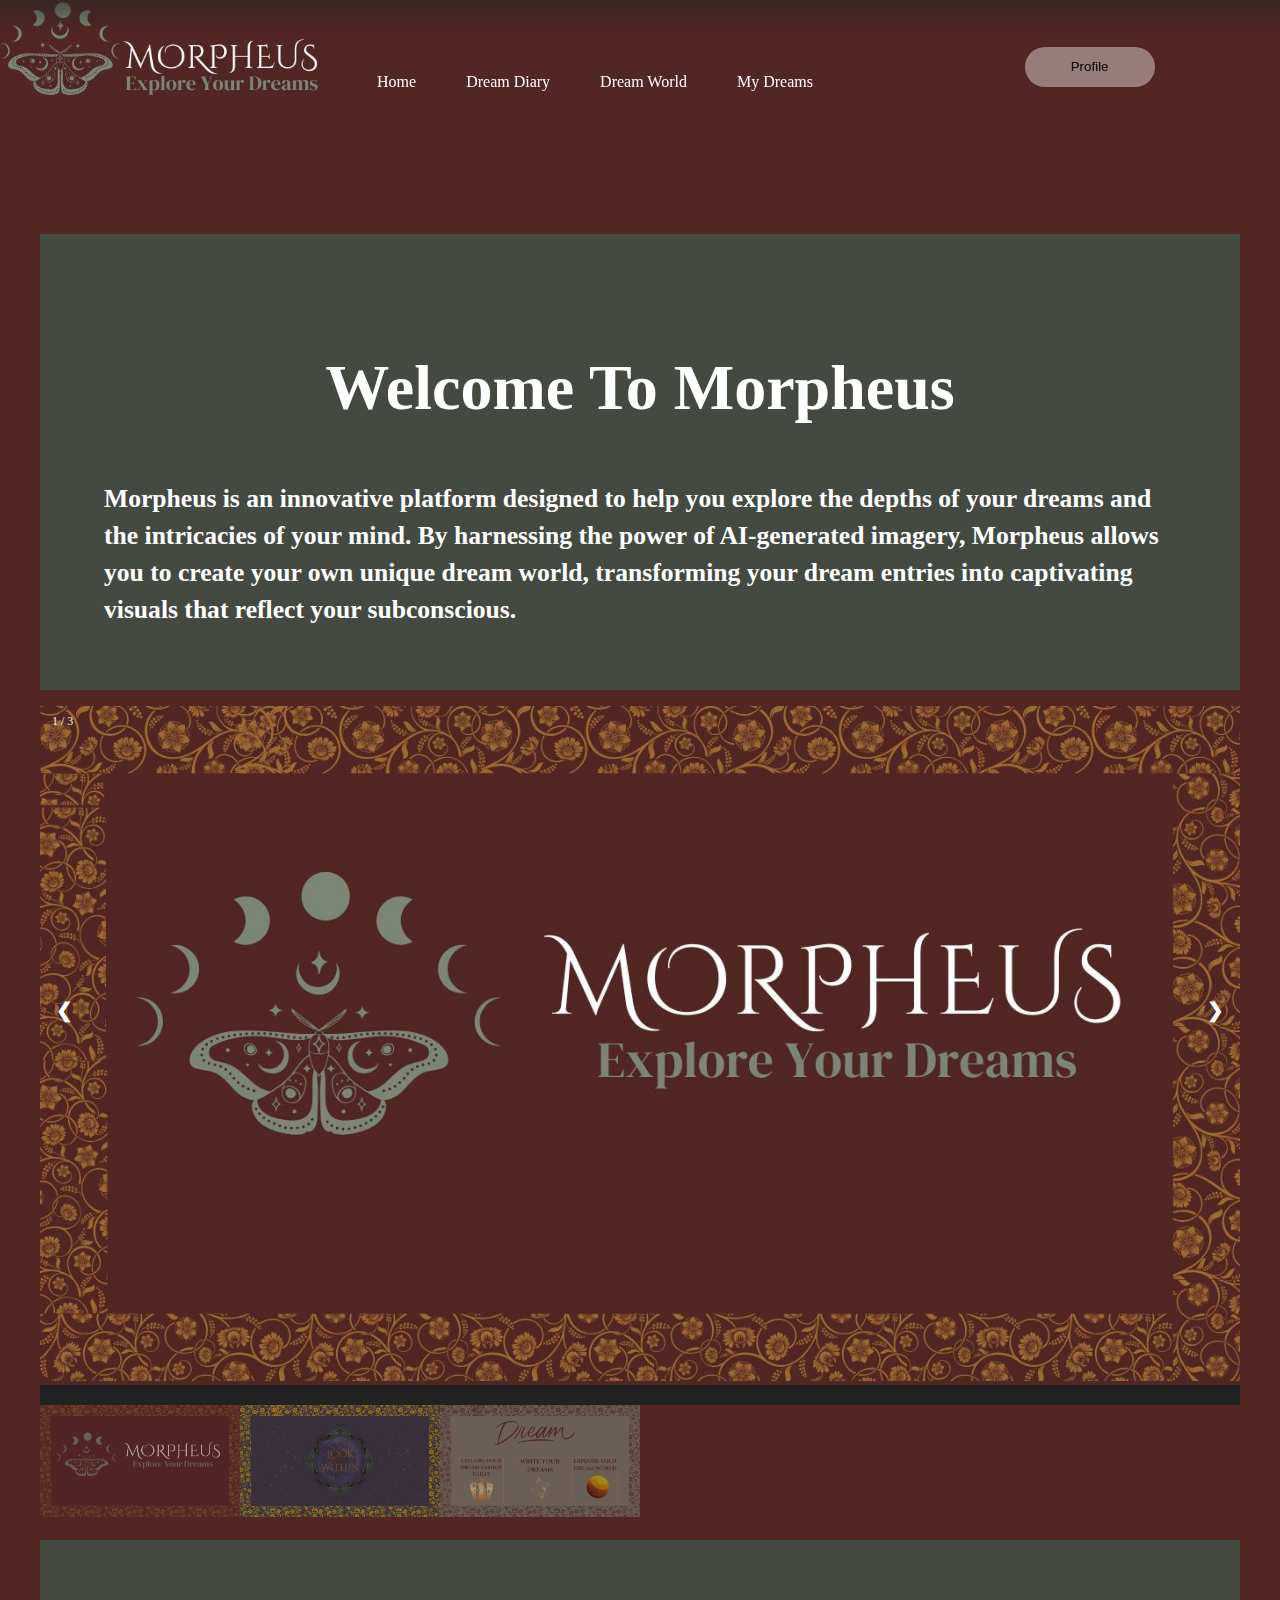
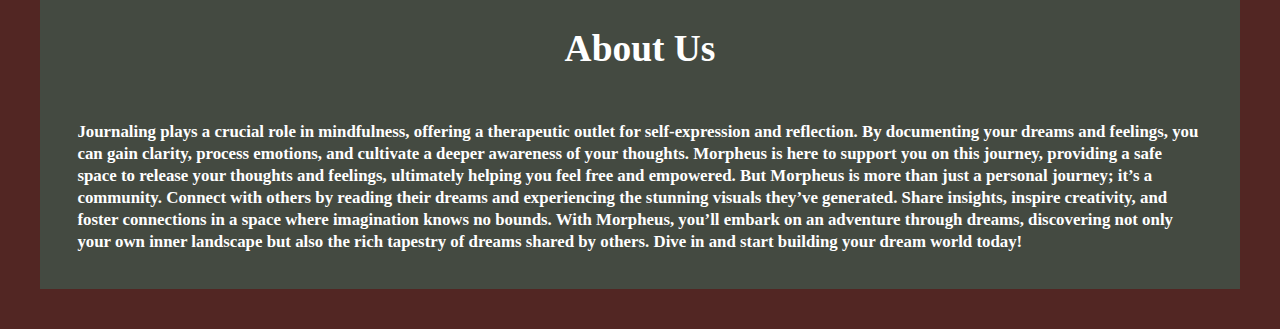
<file: index.html>
<!DOCTYPE html>
<html lang="en">

<head>
    <meta charset="UTF-8">
    <meta name="viewport" content="width=device-width, initial-scale=1.0">
    <link href='https://unpkg.com/boxicons@2.1.4/css/boxicons.min.css' rel='stylesheet'>
    <title>Morpheus</title>
    <link rel="stylesheet" href="index.css">
</head>

<body>

    <div class="wrapper">
        <nav class="nav">
            <div class="nav-logo">
                <p></p>
            </div>
            <div class="nav-menu" id="navMenu">
                <ul>
                    <li><a href="index.html" class="link">Home</a></li>
                    <li><a href="dreamDiary.html" class="link">Dream Diary</a></li>
                    <li><a href="dreamWorlds.html" class="link">Dream World</a></li>
                    <li><a href="myWorld.html" class="link">My Dreams</a></li>
                </ul>
            </div>
            <div class="nav-button">
                <a href="profile.html"><button class="btn" id="profileBtn">Profile</button></a>
                
            </div>

        </nav>
    </div>

    <h1>
        <div class="intro" <about>
            <h2>Welcome To Morpheus</h2>
            <p2>
                Morpheus is an innovative platform designed to help you explore the depths of your dreams and the
                intricacies of your mind. By harnessing the power of AI-generated imagery, Morpheus allows you to create
                your own unique dream world, transforming your dream entries into captivating visuals that reflect your
                subconscious.
            </p2>
            </about>
        </div>
    </h1>

    <div class="container">

        <!-- Full-width images with number text -->
        <div class="mySlides">
            <div class="numbertext">1 / 3</div>
            <img src="Photos/Slideshow 1.jpg" style="width:100%">
        </div>

        <div class="mySlides">
            <div class="numbertext">2 / 3</div>
            <img src="Photos/Slideshow 2.jpg" style="width:100%">
        </div>

        <div class="mySlides">
            <div class="numbertext">3 / 3</div>
            <img src="Photos/Slideshow 3.jpg" style="width:100%">
        </div>

        <!-- Next and previous buttons -->
        <a class="prev" onclick="plusSlides(-1)">&#10094;</a>
        <a class="next" onclick="plusSlides(1)">&#10095;</a>

        <!-- Image text -->
        <div class="caption-container">
            <p id="caption"></p>
        </div>

        <!-- Thumbnail images -->
        <div class="row">
            <div class="column">
                <img class="demo cursor" src="Photos/Slideshow 1.jpg" style="width:100%" onclick="currentSlide(1)"
                    alt="Slide 1">
            </div>
            <div class="column">
                <img class="demo cursor" src="Photos/Slideshow 2.jpg" style="width:100%" onclick="currentSlide(2)"
                    alt="Slide 2">
            </div>
            <div class="column">
                <img class="demo cursor" src="Photos/Slideshow 3.jpg" style="width:100%" onclick="currentSlide(3)"
                    alt="Slide 3">
            </div>
        </div>
    </div>

    <script>
        var slideIndex = 1;
        showSlides(slideIndex);

        // Next/previous controls
        function plusSlides(n) {
            showSlides(slideIndex += n);
        }

        // Thumbnail image controls
        function currentSlide(n) {
            showSlides(slideIndex = n);
        }

        function showSlides(n) {
            let i;
            let slides = document.getElementsByClassName("mySlides");
            let dots = document.getElementsByClassName("dot");
            if (n > slides.length) { slideIndex = 1 }
            if (n < 1) { slideIndex = slides.length }
            for (i = 0; i < slides.length; i++) {
                slides[i].style.display = "none";
            }
            for (i = 0; i < dots.length; i++) {
                dots[i].className = dots[i].className.replace(" active", "");
            }
            slides[slideIndex - 1].style.display = "block";
            dots[slideIndex - 1].className += " active";
        }
        var slideIndex = 0;
        showSlides();

        function showSlides() {
            let i;
            let slides = document.getElementsByClassName("mySlides");
            for (i = 0; i < slides.length; i++) {
                slides[i].style.display = "none";
            }
            slideIndex++;
            if (slideIndex > slides.length) { slideIndex = 1 }
            slides[slideIndex - 1].style.display = "block";
            setTimeout(showSlides, 2000); // Change image every 2 seconds
        }
    </script>

    <h3>
        <div class="about-us-section" <about>
            <h4>About Us</h4>
            <p4>
                Journaling plays a crucial role in mindfulness, offering a therapeutic outlet for self-expression and
                reflection. By documenting your dreams and feelings, you can gain clarity, process emotions, and
                cultivate a deeper awareness of your thoughts. Morpheus is here to support you on this journey,
                providing a safe space to release your thoughts and feelings, ultimately helping you feel free and
                empowered.
                But Morpheus is more than just a personal journey; it’s a community. Connect with others by reading
                their dreams and experiencing the stunning visuals they’ve generated. Share insights, inspire
                creativity, and foster connections in a space where imagination knows no bounds. With Morpheus, you’ll
                embark on an adventure through dreams, discovering not only your own inner landscape but also the rich
                tapestry of dreams shared by others. Dive in and start building your dream world today!
            </p4>
            </about>
        </div>
    </h3>

</body>

</html>
</file>
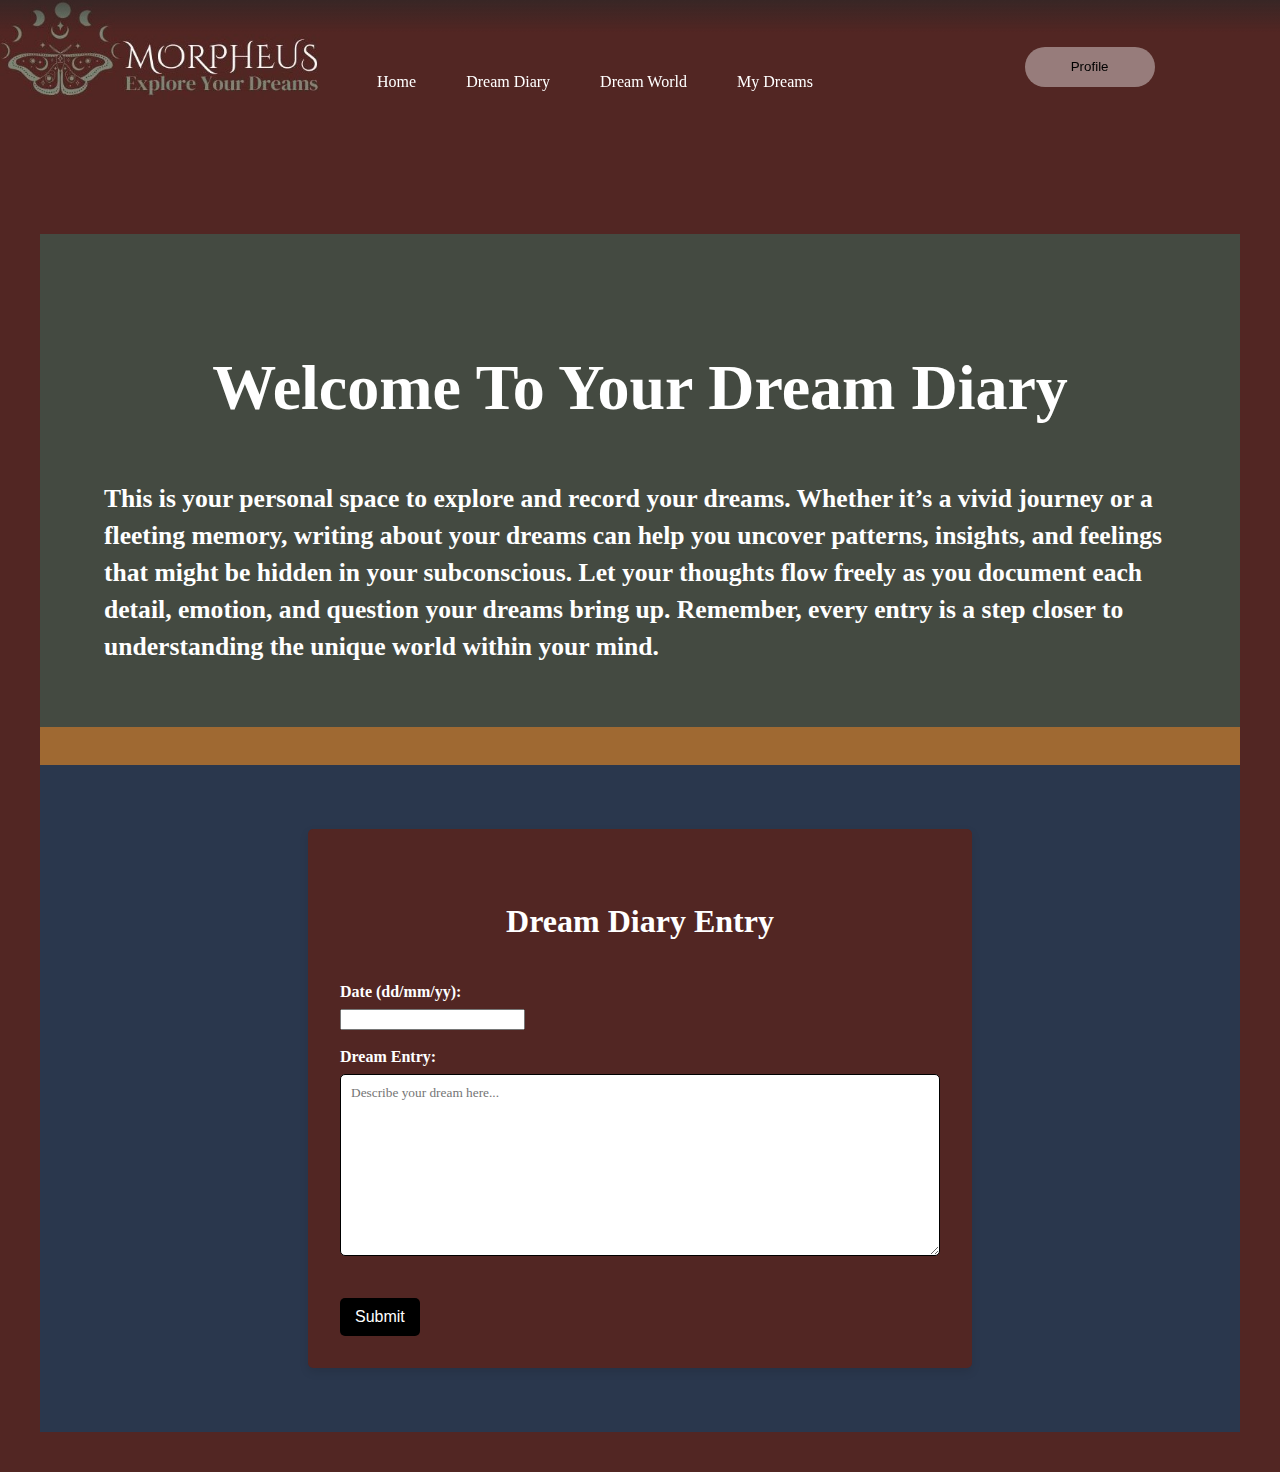
<file: dreamDiary.html>
<!DOCTYPE html>
<html lang="en">

<head>
    <meta charset="UTF-8">
    <meta name="viewport" content="width=device-width, initial-scale=1.0">
    <link href='https://unpkg.com/boxicons@2.1.4/css/boxicons.min.css' rel='stylesheet'>
    <title>Dream Diary</title>
    <link rel="stylesheet" href="dreamDiary.css">
</head>

<body>

    <div class="wrapper">
        <nav class="nav">
            <div class="nav-logo">
                <p></p>
            </div>
            <div class="nav-menu" id="navMenu">
                <ul>
                    <li><a href="index.html" class="link">Home</a></li>
                    <li><a href="dreamDiary.html" class="link">Dream Diary</a></li>
                    <li><a href="dreamWorlds.html" class="link">Dream World</a></li>
                    <li><a href="myWorld.html" class="link">My Dreams</a></li>
                </ul>
            </div>
            <div class="nav-button">
                <a href="profile.html"><button class="btn" id="profileBtn">Profile</button></a>
                
            </div>

        </nav>
    </div>

    <h1>
        <div class="about-section" <about>
            <h2>Welcome To Your Dream Diary</h2>
            <p2>
                This is your personal space to explore and record your dreams. Whether it’s a vivid
                journey or a fleeting memory, writing about your dreams can help you uncover patterns, insights, and
                feelings
                that might be hidden in your subconscious. Let your thoughts flow freely as you document each detail,
                emotion,
                and question your dreams bring up. Remember, every entry is a step closer to understanding the unique
                world
                within your mind.
            </p2>
            </about>
        </div>
    </h1>

    <h3>
        <div class="decor">
            <div class="content">
            </div>
    </h3>

    <main>
        <section class="main_section">

            <form action="myWorld.html" method="get">

                <h4>Dream Diary Entry</h4>
                <label for="fname">Date (dd/mm/yy): </label>
                <input type="text" id="fdate" name="fdate"><br><br>
                <label for="lname">Dream Entry: </label>
                <textarea type="text" id="dreamEntry" name="dreamDescription" rows="10" cols="50"
                    placeholder="Describe your dream here... "required></textarea><br><br>
                <input type="submit" value="Submit">

            </form>
        </section>
    </main>

    <script>
        document.getElementById('dreamForm').addEventListener('submit', function (event) {
            event.preventDefault(); // Prevent the form from submitting normally

            // Get the dream description and date from the form
            const dreamDescription = document.getElementById('dreamEntry').value;
            const entryDate = document.getElementById('fdate').value;

            // Store the dream entry in localStorage
            const dreams = JSON.parse(localStorage.getItem('dreams')) || [];
            dreams.push({ description: dreamDescription, date: entryDate });
            localStorage.setItem('dreams', JSON.stringify(dreams));

            // Redirect to the myWorlds page
            window.location.href = 'myWorlds.html';
        });
    </script>

</body>

</html>
</file>
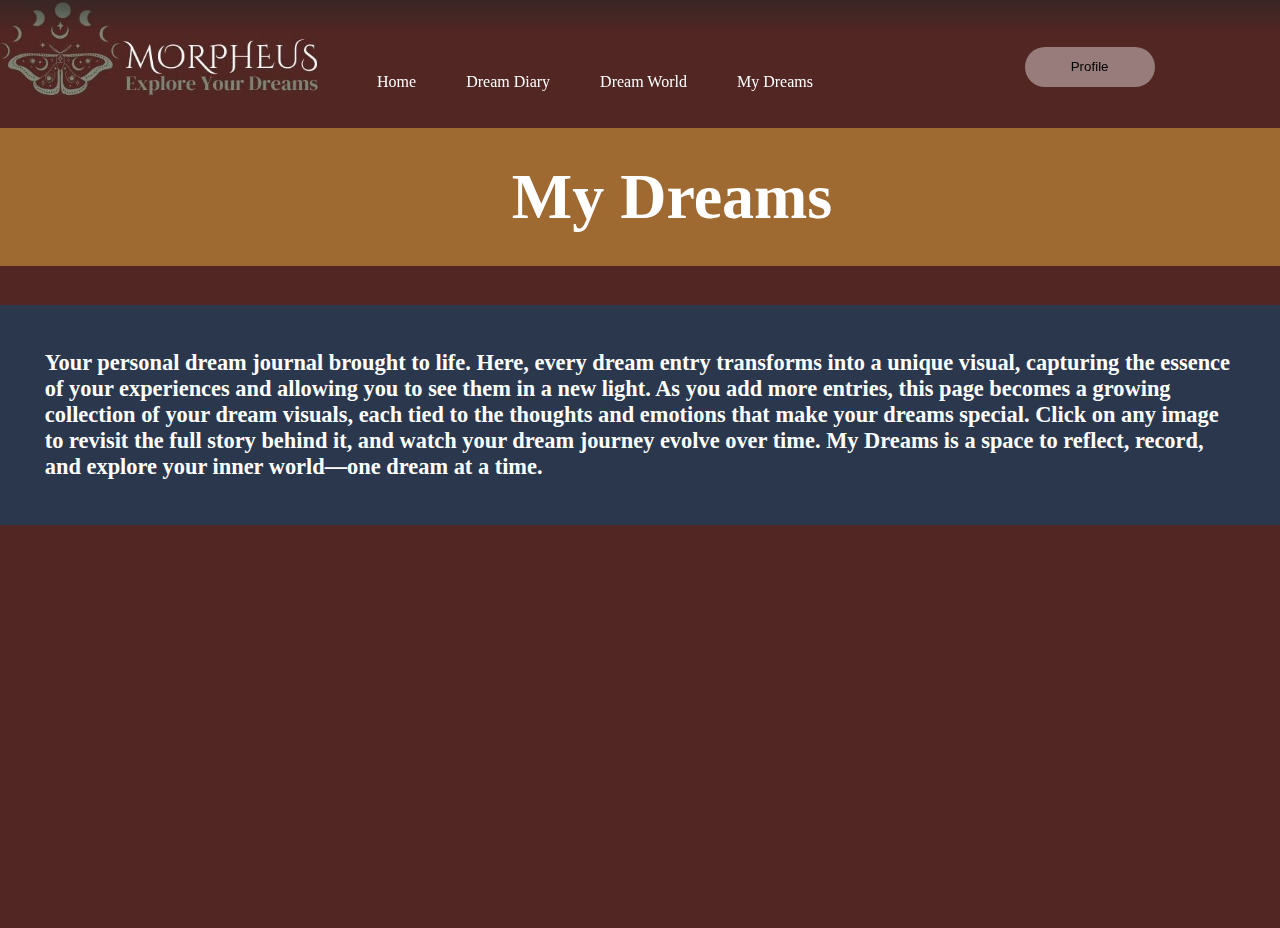
<file: myWorld.html>
<!DOCTYPE html>
<html lang="en">

<head>
    <meta charset="UTF-8">
    <meta name="viewport" content="width=device-width, initial-scale=1.0">
    <link href='https://unpkg.com/boxicons@2.1.4/css/boxicons.min.css' rel='stylesheet'>
    <title>My World</title>
    <link rel="stylesheet" href="myWorld.css">
</head>

<body>

    <div class="wrapper">
        <nav class="nav">
            <div class="nav-logo">
                <p></p>
            </div>
            <div class="nav-menu" id="navMenu">
                <ul>
                    <li><a href="index.html" class="link">Home</a></li>
                    <li><a href="dreamDiary.html" class="link">Dream Diary</a></li>
                    <li><a href="dreamWorlds.html" class="link">Dream World</a></li>
                    <li><a href="myWorld.html" class="link">My Dreams</a></li>
                </ul>
            </div>
            <div class="nav-button">
                <a href="profile.html"><button class="btn" id="profileBtn">Profile</button></a>
                
            </div>

        </nav>
    </div>

    <main>
        <h1 class="page-title">My Dreams</h1>
        <section class="image-grid" id="imageGrid"></section>
    </main>
    <h2>
        <div class="about-section" <about>
            <p2>
                Your personal dream journal brought to life. Here, every dream entry transforms into a unique visual,
                capturing the essence of your experiences and allowing you to see them in a new light. As you add more
                entries, this page becomes a growing collection of your dream visuals, each tied to the thoughts and
                emotions that make your dreams special. Click on any image to revisit the full story behind it, and
                watch your dream journey evolve over time. My Dreams is a space to reflect, record, and explore your
                inner world—one dream at a time.
            </p2>
            </about>
        </div>
    </h2>
    <div id="modal" class="modal">
        <div class="modal-content">
            <span class="close">&times;</span>
            <p id="dream-description"></p>
        </div>
    </div>

    <div class="image-grid">
        <div class="dream-image"
            data-description="I walked into a big room and closed the door behind me, it was dark. The room was empty, except for one of those wind-up jack-in-the-box things on the other side of the room, and it would start to wind down and play some kind of creepy clown music. I knew I couldn’t just back out of the room, the door was now locked. But, there was a door on the other side by the jack-in-the-box. I also knew I had to get out before it went off. So, I ran for the door on the other side of the room. I made it before the jack-in-the-box went off. ">
            <img src="Photos/Dream 1.jpg" alt="Dream Image 1">
            <p class="entry-sate">Date: 03/11/2024</p>
        </div>
        <div class="dream-image"
            data-description="I slept for 5 hours and dreamed I was falling through different lives where I was rich, then a Vietnam vet which was violent, and than a garbage man. I was happiest as the garbage man cuz I’d keep getting high fives.">
            <img src="Photos/dream 2.jpg" alt="Dream Image 2">
            <p class="entry-sate">Date: 03/11/2024</p>
        </div>
        <div class="dream-image"
            data-description="My house was suddenly full of water, and all the townsfolk decided to stand on our roof and defecate onto what was essentially a giant toilet. I was swimming toward the surface in a panic, dodging turds that were sinking all around me. Between depleting oxygen and poop all around, I don’t think I made it.">
            <img src="Photos/Dream 3.jpg" alt="Dream Image 3">
            <p class="entry-sate">Date: 03/11/2024</p>
        </div>
        <!-- Add more images here -->
    </div>


    <div id="modal" class="modal">
        <div class="modal-content">
            <span class="close">&times;</span>
            <p id="dream-description"></p>
        </div>
    </div>

    <script>
        function displayDreams() {
            const dreams = JSON.parse(localStorage.getItem('dreams')) || [];
            const imageGrid = document.getElementById('imageGrid');

            dreams.forEach(dream => {
                const dreamImageDiv = document.createElement('div');
                dreamImageDiv.classList.add('dream-image');
                dreamImageDiv.setAttribute('data-description', dream.description); // Add description for modal

                // Create an image element (replace with the actual image source)
                const image = document.createElement('img');
                image.src = 'path/to/your/image.jpg'; // Placeholder image source
                image.alt = 'Dream Image';

                // Create a date display
                const dateDisplay = document.createElement('p');
                dateDisplay.classList.add('entry-date');
                dateDisplay.textContent = `Date: ${dream.date}`;

                // Append image and date to the new image div
                dreamImageDiv.appendChild(image);
                dreamImageDiv.appendChild(dateDisplay);

                // Append the new image div to the image grid
                imageGrid.appendChild(dreamImageDiv);
            });
        }

        // Show the modal with the dream description
        document.querySelectorAll('.dream-image').forEach(image => {
            image.addEventListener('click', () => {
                const description = image.getAttribute('data-description');
                document.getElementById('dream-description').textContent = description;
                document.getElementById('modal').style.display = 'flex';
            });
        });

        // Close the modal
        document.querySelector('.close').addEventListener('click', () => {
            document.getElementById('modal').style.display = 'none';
        });

        // Execute the function to display dreams
        displayDreams();

    </script>

</body>

</html>
</file>
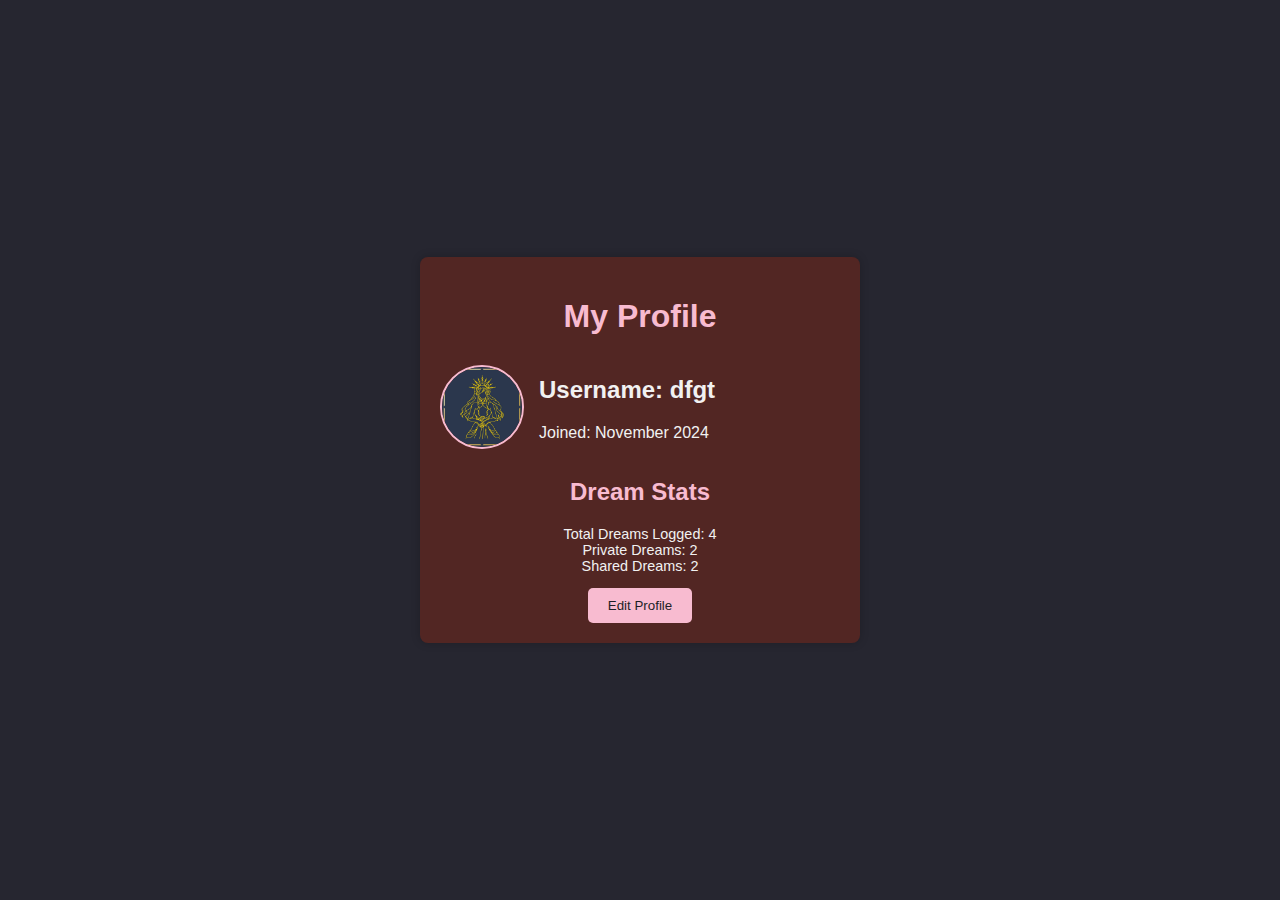
<file: profile.html>
<!DOCTYPE html>
<html lang="en">
<head>
    <meta charset="UTF-8">
    <meta name="viewport" content="width=device-width, initial-scale=1.0">
    <title>Profile</title>
    <link rel="stylesheet" href="profile.css">
</head>

<body>


    <div class="profile-wrapper">
        <h1 class="profile-title">My Profile</h1>
        
        <div class="profile-info">
            <img src="Photos/Avatar.jpg" alt="Profile Picture" class="profile-pic">
            <div class="profile-details">
                <h2 id="username">Username: dfgt</h2>
                <p id="join-date">Joined: November 2024</p>
            </div>
        </div>

        <div class="profile-stats">
            <h2>Dream Stats</h2>
            <ul>
                <li>Total Dreams Logged: 4</li>
                <li>Private Dreams: 2</li>
                <li>Shared Dreams: 2</li>
            </ul>
        </div>

        <button class="edit-btn" onclick="editProfile()">Edit Profile</button>
    </div>

    <script>
        function editProfile() {
            alert('Edit profile feature coming soon!');
        }
    </script>
</body>
</html>
</file>
<file: index.css>
html,


header {
    background-color: #522623;
    background-attachment: fixed;
    margin: 2em;
    z-index: 10;
    box-sizing: border-box;
    background-image: url("Photos/Untitled design (9).jpg");
    background-repeat: no-repeat;
    left: 0.5;
    background-size:25%;

}


nav {
    box-sizing: border-box;
    margin: 0;
    padding: 1em 2em;
    background-size: contain;
    width: fit-content;
    position: fixed;
    z-index: 5;
    top: 200px;
    font-family: Georgia, 'Times New Roman', Times, serif;
    background-attachment: fixed;
}

.wrapper {
    display: flex;
    justify-content: center;
    align-items: center;
    min-height: 50vh;
    background: none;
}

.nav {
    position: fixed;
    top: 0;
    display: flex;
    justify-content: space-around;
    width: 100%;
    height: 0em;
    right: 0;
    line-height: 100px;
    background: linear-gradient(rgba(39, 39, 39, 0.6), transparent);
    z-index: 100;
}



.nav-menu ul {
    display: flex;
}

.nav-menu ul li {
    list-style-type: none;
}

.nav-menu ul li .link {
    text-decoration: none;
    font-weight: 500;
    color: #fff;
    padding-bottom: 15px;
    margin: 0 25px;
}

.link:hover,
.active {
    border-bottom: 2px solid #fff;
}

.nav-button .btn {
    z-index: 1000;
    position: relative;
    width: 130px;
    height: 40px;
    font-weight: 500;
    background: rgba(255, 255, 255, 0.4);
    border: none;
    border-radius: 30px;
    cursor: pointer;
    transition: .3s ease;
}

.btn:hover {
    background: rgba(255, 255, 255, 0.3);
}


.nav-menu-btn {
    display: contents;
}

.top span {
    color: #fff;
    font-size: small;
    padding: 10px 0;
    display: flex;
    justify-content: center;
}

.top span a {
    font-weight: 500;
    color: #fff;
    margin-left: 5px;
}

header {
    color: #fff;
    font-size: 30px;
    text-align: center;
    padding: 10px 0 30px 0;
}

@media only screen and (max-width: 786px) {
    .nav-button {
        display: none;
        position: absolute;
    }

    .nav-menu.responsive {
        top: 100px;
    }

    .nav-menu {
        position: fixed;
        top: -800px;
        display: flex;
        justify-content: center;
        background: rgba(255, 255, 255, 0.2);
        width: 100%;
        height: 90vh;
        backdrop-filter: blur(20px);
        transition: .3s;
        background-color: #522623;
    }

    .nav-menu ul {
        flex-direction: column;
        text-align: center;
    }

    .nav-menu-btn {
        display: contents;
    }

    .nav-menu-btn i {
        font-size: 25px;
        color: #fff;
        padding: 10px;
        background: rgba(255, 255, 255, 0.2);
        border-radius: 50%;
        cursor: pointer;
        transition: .3s;
    }

    .nav-menu-btn i:hover {
        background: rgba(255, 255, 255, 0.15);
    }
}


h1 {
    box-sizing: border-box;
    margin: 0;
    margin-top: -8em;
    padding: 2em;
    width: 100%;
    background-repeat: no-repeat;
    background-size: cover;
    background-color: #444A41;

    h2 {
        text-align: center;
        font: bolder;
        font-size: 2em;
        color: #fff;
        font-family: Georgia, 'Times New Roman', Times, serif
    }

    p2 {
        text-align: right;
        font-size: 0.8em;
        color: white;
    }

    p3 {
        text-align: right;
        font-size: 0.8em;
        color: white;
    }

    p4 {
        text-align: right;
        font-size: 0.8em;
        color: white;
    }
}



.container {
    margin-top: 1em;
    margin-bottom: 0em;
    padding: 0;
    position: relative;
    width: 100%;
    height: 100;
}

* {
    box-sizing: border-box;
}

/* Position the image container (needed to position the left and right arrows) */
.container {
    position: relative;
}

/* Hide the images by default */
.mySlides {
    display: none;
    width: 100%;
}

/* Add a pointer when hovering over the thumbnail images */
.cursor {
    cursor: pointer;
}

/* Next & previous buttons */
.prev,
.next {
    cursor: pointer;
    position: absolute;
    top: 40%;
    width: auto;
    padding: 16px;
    margin-top: -50px;
    color: white;
    font-weight: bold;
    font-size: 20px;
    border-radius: 0 3px 3px 0;
    user-select: none;
    -webkit-user-select: none;
}

/* Position the "next button" to the right */
.next {
    right: 0;
    border-radius: 3px 0 0 3px;
}

/* On hover, add a black background color with a little bit see-through */
.prev:hover,
.next:hover {
    background-color: rgba(0, 0, 0, 0.8);
}

/* Number text (1/3 etc) */
.numbertext {
    color: #f2f2f2;
    font-size: 12px;
    padding: 8px 12px;
    position: absolute;
    top: 0;
}

/* Container for image text */
.caption-container {
    text-align: center;
    background-color: #222;
    padding: 2px 16px;
    color: white;
}

.row:after {
    content: "";
    display: table;
    clear: both;
}

/* Six columns side by side */
.column {
    float: left;
    width: 16.66%;
}

/* Add a transparency effect for thumnbail images */
.demo {
    opacity: 0.6;
}

.active,
.demo:hover {
    opacity: 1;
}

h3 {
    box-sizing: border-box;
    margin: 0;
    margin-top: 1em;
    padding: 2em;
    width: 100%;
    background-repeat: no-repeat;
    background-size: cover;
    background-color: #444A41;

    h4 {
        text-align: center;
        font: bolder;
        font-size: 2em;
        color: #fff;
        font-family: Georgia, 'Times New Roman', Times, serif
    }

    p4 {
        text-align: left;
        font: bolder;
        font-size: 0.9em;
        color: #fff;
        font-family: Georgia, 'Times New Roman', Times, serif
    }
}
</file>
<file: dreamDiary.css>
html,


header {
    background-color: #522623;
    background-attachment: fixed;
    margin: 2em;
    z-index: 10;
    box-sizing: border-box;
    background-image: url("Photos/Untitled design (9).jpg");
    background-repeat: no-repeat;
    left: 0;
    background-size: 25%;

}


nav {
    box-sizing: border-box;
    margin: 0;
    padding: 1em 2em;
    background-size: contain;
    width: fit-content;
    position: fixed;
    z-index: 5;
    top: 200px;
    font-family: Georgia, 'Times New Roman', Times, serif;
    background-attachment: fixed;
}

.wrapper {
    display: flex;
    justify-content: center;
    align-items: center;
    min-height: 50vh;
    background: none;
}

.nav {
    position: fixed;
    top: 0;
    display: flex;
    justify-content: space-around;
    width: 100%;
    height: 0em;
    right: 0;
    line-height: 100px;
    background: linear-gradient(rgba(39, 39, 39, 0.6), transparent);
    z-index: 100;
}



.nav-menu ul {
    display: flex;
}

.nav-menu ul li {
    list-style-type: none;
}

.nav-menu ul li .link {
    text-decoration: none;
    font-weight: 500;
    color: #fff;
    padding-bottom: 15px;
    margin: 0 25px;
}

.link:hover,
.active {
    border-bottom: 2px solid #fff;
}

.nav-button .btn {
    z-index: 1000;
    position: relative;
    width: 130px;
    height: 40px;
    font-weight: 500;
    background: rgba(255, 255, 255, 0.4);
    border: none;
    border-radius: 30px;
    cursor: pointer;
    transition: .3s ease;
}

.btn:hover {
    background: rgba(255, 255, 255, 0.3);
}


.nav-menu-btn {
    display: contents;
}

.top span {
    color: #fff;
    font-size: small;
    padding: 10px 0;
    display: flex;
    justify-content: center;
}

.top span a {
    font-weight: 500;
    color: #fff;
    margin-left: 5px;
}

header {
    color: #fff;
    font-size: 30px;
    text-align: center;
    padding: 10px 0 30px 0;
}

@media only screen and (max-width: 786px) {
    .nav-button {
        display: none;
        position: absolute;
    }

    .nav-menu.responsive {
        top: 100px;
    }

    .nav-menu {
        position: fixed;
        top: -800px;
        display: flex;
        justify-content: center;
        background: rgba(255, 255, 255, 0.2);
        width: 100%;
        height: 90vh;
        backdrop-filter: blur(20px);
        transition: .3s;
        background-color: #522623;
    }

    .nav-menu ul {
        flex-direction: column;
        text-align: center;
    }

    .nav-menu-btn {
        display: contents;
    }

    .nav-menu-btn i {
        font-size: 25px;
        color: #fff;
        padding: 10px;
        background: rgba(255, 255, 255, 0.2);
        border-radius: 50%;
        cursor: pointer;
        transition: .3s;
    }

    .nav-menu-btn i:hover {
        background: rgba(255, 255, 255, 0.15);
    }
}

h1 {
    box-sizing: border-box;
    margin: 0;
    margin-top: -8em;
    padding: 2em;
    width: 100%;
    background-repeat: no-repeat;
    background-size: cover;
    background-color: #444A41;

    h2 {
        text-align: center;
        font: bolder;
        font-size: 2em;
        color: #fff;
        font-family: Georgia, 'Times New Roman', Times, serif
    }

    p2 {
        text-align: right;
        font-size: 0.8em;
        color: white;
    }
}

h3 {
    box-sizing: border-box;
    margin: 0;
    margin-top: 0;
    padding: 1em;
    width: 100%;
    background-repeat: no-repeat;
    background-size: cover;
    background-color: #9F6932;
}

main {
    box-sizing: border-box;
    margin: 0;
    margin-top: 0;
    padding: 2em;
    width: 100%;
    background-repeat: no-repeat;
    background-size: cover;
    background-color: #2A374D;

}

h4 {
    text-align: center;
    font-size: 2em;
    color: white;
}

form {
    background-color: #522623;
    padding: 2em;
    border-radius: 5px;
    box-shadow: 0 4px 10px rgba(0, 0, 0, 0.1);
    margin: 2em auto;
    /* Centers the form */
    max-width: 600px;
    /* Limits the width of the form */
    background-repeat: no-repeat;
}


label {
    font-family: Georgia, 'Times New Roman', Times, serif;
    color: #ffffff;
    font-weight: bold;
    display: block;
    /* Makes labels block elements */
    margin-bottom: 0.5em;
    /* Space between label and input */
}

input[type="date"],
textarea {
    width: 100%;
    /* Full width */
    padding: 10px;
    border: 1px solid #000000;
    border-radius: 5px;
    font-family: Georgia, 'Times New Roman', Times, serif;
    margin-bottom: 1.5em;
    /* Space between inputs */
    box-sizing: border-box;
    /* Ensures padding is included in the width */
}

textarea {
    resize: vertical;
    /* Allows users to resize vertically only */
}

input[type="submit"] {
    background-color: #000000;
    /* Button background */
    color: #fff;
    /* Text color */
    border: none;
    /* Remove default border */
    border-radius: 5px;
    /* Rounded corners */
    padding: 10px 15px;
    /* Button padding */
    cursor: pointer;
    /* Pointer cursor on hover */
    font-size: 1em;
    /* Button text size */
    transition: background-color 0.3s ease;
    /* Smooth background change */
}

input[type="submit"]:hover {
    background-color: #7a4a4a;
    /* Darker shade on hover */
}
</file>
<file: myWorld.css>
html,


header {
    background-color: #522623;
    background-attachment: fixed;
    margin: 2em;
    z-index: 10;
    box-sizing: border-box;
    background-image: url("Photos/Untitled design (9).jpg");
    background-repeat: no-repeat;
    left: 0;
    background-size: 25%;

}


nav {
    box-sizing: border-box;
    margin: 0;
    padding: 1em 2em;
    background-size: contain;
    width: fit-content;
    position: fixed;
    z-index: 5;
    top: 200px;
    font-family: Georgia, 'Times New Roman', Times, serif;
    background-attachment: fixed;
}

.wrapper {
    display: flex;
    justify-content: center;
    align-items: center;
    min-height: 50vh;
    background: none;
}

.nav {
    position: fixed;
    top: 0;
    display: flex;
    justify-content: space-around;
    width: 100%;
    height: 0em;
    right: 0;
    line-height: 100px;
    background: linear-gradient(rgba(39, 39, 39, 0.6), transparent);
    z-index: 100;
}



.nav-menu ul {
    display: flex;
}

.nav-menu ul li {
    list-style-type: none;
}

.nav-menu ul li .link {
    text-decoration: none;
    font-weight: 500;
    color: #fff;
    padding-bottom: 15px;
    margin: 0 25px;
}

.link:hover,
.active {
    border-bottom: 2px solid #fff;
}

.nav-button .btn {
    z-index: 1000;
    position: relative;
    width: 130px;
    height: 40px;
    font-weight: 500;
    background: rgba(255, 255, 255, 0.4);
    border: none;
    border-radius: 30px;
    cursor: pointer;
    transition: .3s ease;
}

.btn:hover {
    background: rgba(255, 255, 255, 0.3);
}


.nav-menu-btn {
    display: contents;
}

.top span {
    color: #fff;
    font-size: small;
    padding: 10px 0;
    display: flex;
    justify-content: center;
}

.top span a {
    font-weight: 500;
    color: #fff;
    margin-left: 5px;
}

header {
    color: #fff;
    font-size: 30px;
    text-align: center;
    padding: 10px 0 30px 0;
}

@media only screen and (max-width: 786px) {
    .nav-button {
        display: none;
        position: absolute;
    }

    .nav-menu.responsive {
        top: 100px;
    }

    .nav-menu {
        position: fixed;
        top: -800px;
        display: flex;
        justify-content: center;
        background: rgba(255, 255, 255, 0.2);
        width: 100%;
        height: 90vh;
        backdrop-filter: blur(20px);
        transition: .3s;
        background-color: #522623;
    }

    .nav-menu ul {
        flex-direction: column;
        text-align: center;
    }

    .nav-menu-btn {
        display: contents;
    }

    .nav-menu-btn i {
        font-size: 25px;
        color: #fff;
        padding: 10px;
        background: rgba(255, 255, 255, 0.2);
        border-radius: 50%;
        cursor: pointer;
        transition: .3s;
    }

    .nav-menu-btn i:hover {
        background: rgba(255, 255, 255, 0.15);
    }
}


main {
    font-size: 1em;
    text-align: center;
    color: #fff;
    position:relative;
    padding: 2em;
}

h2 {
    background-color: #2A374D;
    font-size: 1.4em;
    text-align: left;
    color: #fff;
    position:fixed;
    padding: 2em;
    left: 0;
    margin-top: -12em;
}
.page-title {
    font-size: 4em;
    color: #fff;
    margin-top: 0;
    padding: 0.5em;
    margin-bottom: 0em;
    position:fixed;
    top: 2em;
    left:0%;
    width: 100%;
    text-align: center;
    background-color: #9F6932;
}
.image-grid {
    display:flex;
    position: relative;
    align-items: center;
    flex-wrap: wrap;
    gap: 5em;
    margin-top: 20px;
}

.dream-image {
    position: relative;
    width: 20%; /* Adjust based on your layout */
    height: 20%;
    text-align: center;
    transition: transform 0.3s ease;
    opacity: 0;
    animation: fadeIn 1s forwards;
}

.entry-date {
    color:#fff;
    margin-top: 0.5em;
    font-size: 0.9em;
}

.dream-image img {
    width: 100%;
    height: 100%;
    border-radius: 8px;
    object-fit: cover;
}

.dream-image:hover {
    transform: scale(1.1);
    cursor: pointer;
}

@keyframes fadeIn {
    from { opacity: 0; transform: scale(0.9); }
    to { opacity: 1;}
}

data-description {
    position: absolute;
    background-blend-mode: darken;
}

/* Modal styling */
.modal {
    display: none;
    position: fixed;
    top: 0;
    left: 0;
    width: 100%;
    height: 100%;
    background: rgba(0, 0, 0, 0.5);
    align-items: center;
    justify-content: center;
}

.modal-content {
    background: white;
    padding: 20px;
    border-radius: 8px;
    max-width: 500px;
    width: 80%;
}
</file>
<file: profile.css>
body {
    font-family: Arial, sans-serif;
    background-color: #262630; 
    color: #f1f1f1; 
    display: flex;
    justify-content: center;
    align-items: center;
    height: 100vh;
    margin: 0;
}

.profile-wrapper {
    width: 400px;
    padding: 20px;
    background-color: #522623; 
    border-radius: 8px;
    text-align: center;
    box-shadow: 0 0 10px rgba(0, 0, 0, 0.2);
}

.profile-title {
    color: #f8bbd0; 
}

.profile-info {
    display: flex;
    align-items: center;
    margin: 20px 0;
}

.profile-pic {
    width: 80px;
    height: 80px;
    border-radius: 50%;
    margin-right: 15px;
    border: 2px solid #f8bbd0; 
}

.profile-details {
    text-align: left;
}

.profile-stats h2 {
    color: #f8bbd0; 
}

.profile-stats ul {
    list-style: none;
    padding: 0;
    font-size: 0.9em;
}

.edit-btn {
    background-color: #f8bbd0;
    color: #1d1f27;
    border: none;
    padding: 10px 20px;
    border-radius: 5px;
    cursor: pointer;
    transition: background-color 0.3s ease;
}

.edit-btn:hover {
    background-color: #d47b99;
}
</file>
